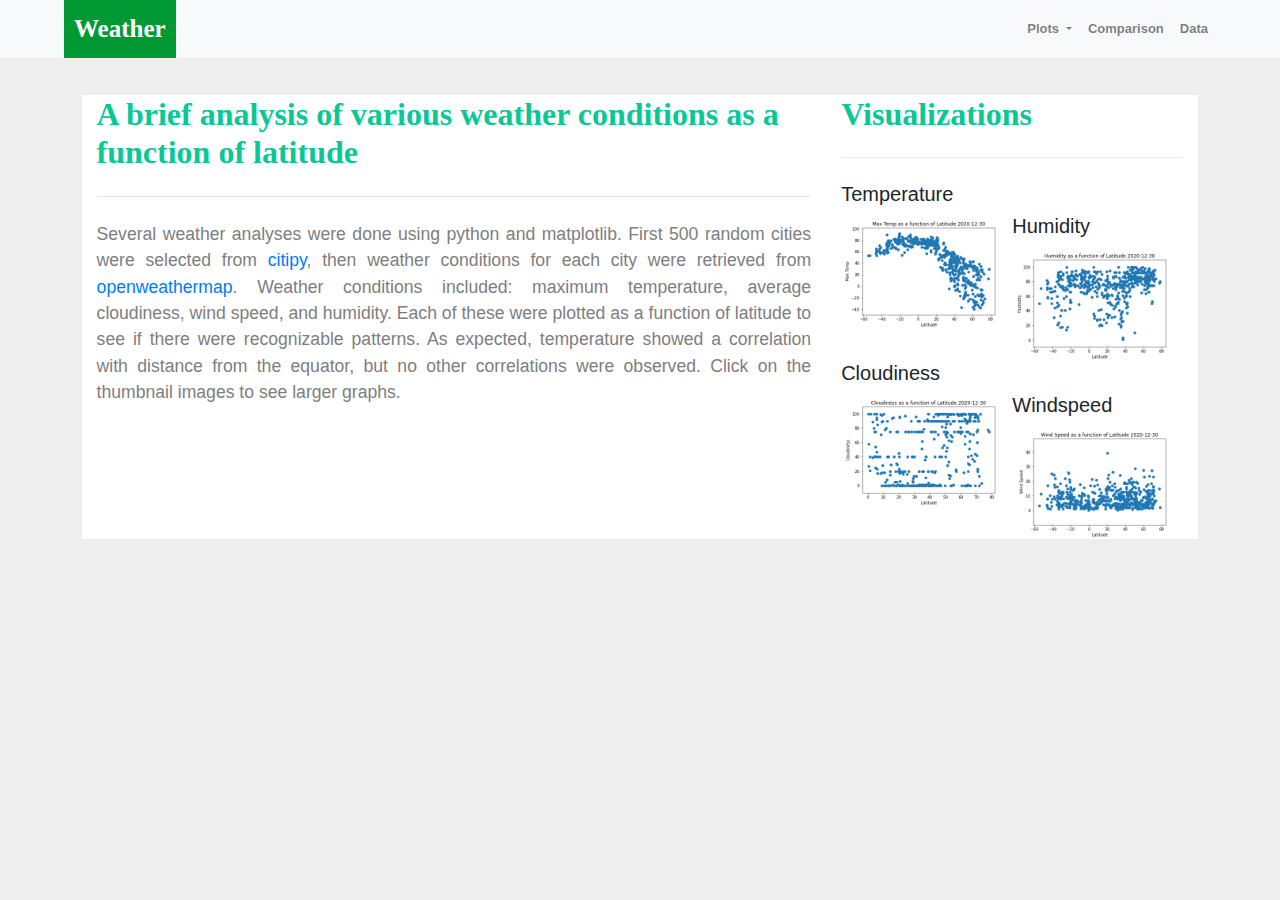
<file: index.html>
<!DOCTYPE html>
<html lang="en">

<head>
  <meta charset="UTF-8">
  <title>Weather index page</title>
  <link rel="stylesheet" href="https://stackpath.bootstrapcdn.com/bootstrap/4.3.1/css/bootstrap.min.css" integrity="sha384-ggOyR0iXCbMQv3Xipma34MD+dH/1fQ784/j6cY/iJTQUOhcWr7x9JvoRxT2MZw1T" crossorigin="anonymous">

  <script src="https://code.jquery.com/jquery-3.3.1.slim.min.js" integrity="sha384-q8i/X+965DzO0rT7abK41JStQIAqVgRVzpbzo5smXKp4YfRvH+8abtTE1Pi6jizo" crossorigin="anonymous"></script>
  <script src="https://cdnjs.cloudflare.com/ajax/libs/popper.js/1.14.7/umd/popper.min.js" integrity="sha384-UO2eT0CpHqdSJQ6hJty5KVphtPhzWj9WO1clHTMGa3JDZwrnQq4sF86dIHNDz0W1" crossorigin="anonymous"></script>
  <script src="https://stackpath.bootstrapcdn.com/bootstrap/4.3.1/js/bootstrap.min.js" integrity="sha384-JjSmVgyd0p3pXB1rRibZUAYoIIy6OrQ6VrjIEaFf/nJGzIxFDsf4x0xIM+B07jRM" crossorigin="anonymous"></script>

  <link rel="stylesheet" href="style.css">
</head>
<body>
    <nav class="navbar navbar-expand-lg navbar-light bg-light">
        <a class="navbar-brand" href="#">Weather</a>
        <button class="navbar-toggler" type="button" data-toggle="collapse" data-target="#navbarSupportedContent" aria-controls="navbarSupportedContent" aria-expanded="false" aria-label="Toggle navigation">
            <span class="navbar-toggler-icon"></span>
        </button>
        
        <div class="collapse navbar-collapse" id="navbarSupportedContent">
            <ul class="navbar-nav mr-auto">
            <li class="nav-item dropdown">
                <a class="nav-link dropdown-toggle" href="#" id="navbarDropdown" role="button" data-toggle="dropdown" aria-haspopup="true" aria-expanded="false">
                Plots
                </a>
                <div class="dropdown-menu" aria-labelledby="navbarDropdown">
                <a class="dropdown-item" href="temperature.html">Temperature</a>
                <a class="dropdown-item" href="humidity.html">Humidity</a>            
                <a class="dropdown-item" href="cloudiness.html">Cloudiness</a>
                <a class="dropdown-item" href="windspeed.html">Wind Speed</a>
                </div>
            </li>
            <li class="nav-item">
                <a class="nav-link" href="comparison.html">Comparison</a>
            </li>
            <li class="nav-item">
                <a class="nav-link" href="data.html">Data</a>
            </li>
            </ul>
        </div>
    </nav>
    <div class="row content">
        <div class="col-sm-12 col-md-8 col-lg-8">
            <h2 class="text-left">A brief analysis of various weather conditions as a function of latitude</h2>
            <hr class="my-4">
            
            
            <p>Several weather analyses were done using  python and matplotlib.  First 500 random cities were selected 
                from <a href="https://pypi.python.org/pypi/citipy">citipy</a>, then weather conditions for each city were retrieved from 
                 <a href="https://openweathermap.org/api">openweathermap</a>.  Weather conditions included: maximum temperature, average cloudiness, 
                 wind speed, and humidity. Each of these were plotted as a function of latitude to see if there were recognizable patterns.
                 As expected, temperature showed a correlation with distance from the equator, but no other correlations were observed. 
                Click on the thumbnail images to see larger graphs.</p>
        </div>
         <div class="col-sm-12 col-md-4 col-lg-4" >
            <h2 class="text-left">Visualizations</h2>
            <hr class="my-4">
            <h5>Temperature</h5>
            <a href="temperature.html">
                <img src="Resources/images/temperature.png" class="rounded float-left thumbnail" alt="Latitude vs Temperature">
            </a>
            <h5>Humidity</h5>
            <a href="humidity.html">
                <img src="Resources/images/humidity.png" class="rounded float right thumbnail" alt="Latitude vs Humidity">
            </a>
            <h5>Cloudiness</h5>
            <a href="cloudiness.html">
                <img src="Resources/images/cloudiness.png" class="rounded float-left  thumbnail" alt="Latitude vs Cloudiness">
            </a>
            <h5>Windspeed</h5>
            <a href="windspeed.html">
                <img src="Resources/images/wind.png" class="rounded float right  thumbnail" alt="Latitude vs Windspeed">
            </a>
        </div>
    </div>
</body>
</file>
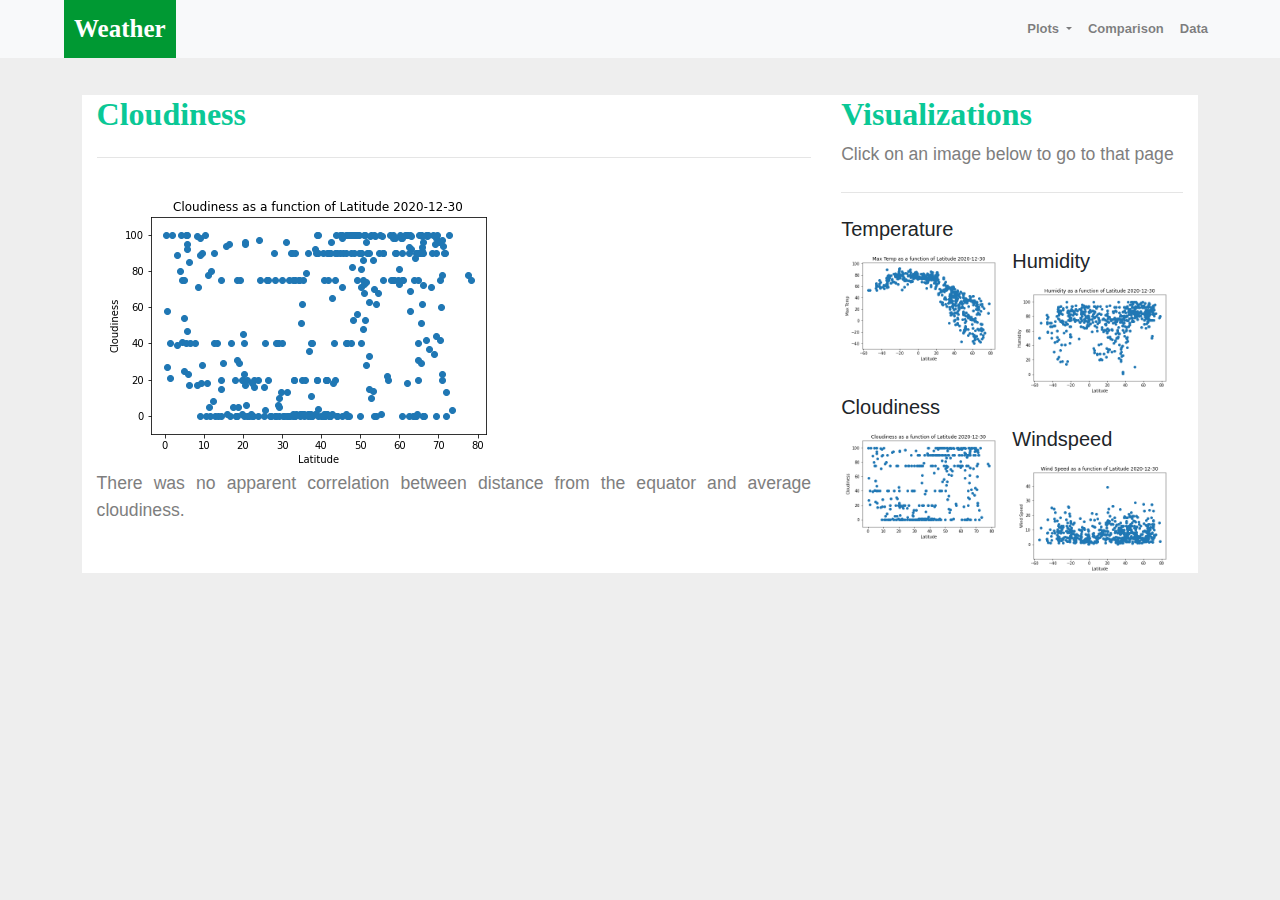
<file: cloudiness.html>
<!doctype html>
<html lang="en">
  <head>
    <meta charset="UTF-8">
    <title>Cloudiness page</title>
    <link rel="stylesheet" href="https://stackpath.bootstrapcdn.com/bootstrap/4.3.1/css/bootstrap.min.css" integrity="sha384-ggOyR0iXCbMQv3Xipma34MD+dH/1fQ784/j6cY/iJTQUOhcWr7x9JvoRxT2MZw1T" crossorigin="anonymous">
  
    <script src="https://code.jquery.com/jquery-3.3.1.slim.min.js" integrity="sha384-q8i/X+965DzO0rT7abK41JStQIAqVgRVzpbzo5smXKp4YfRvH+8abtTE1Pi6jizo" crossorigin="anonymous"></script>
    <script src="https://cdnjs.cloudflare.com/ajax/libs/popper.js/1.14.7/umd/popper.min.js" integrity="sha384-UO2eT0CpHqdSJQ6hJty5KVphtPhzWj9WO1clHTMGa3JDZwrnQq4sF86dIHNDz0W1" crossorigin="anonymous"></script>
    <script src="https://stackpath.bootstrapcdn.com/bootstrap/4.3.1/js/bootstrap.min.js" integrity="sha384-JjSmVgyd0p3pXB1rRibZUAYoIIy6OrQ6VrjIEaFf/nJGzIxFDsf4x0xIM+B07jRM" crossorigin="anonymous"></script>
  
    <link rel="stylesheet" href="style.css">
  </head>
  <body>
      <nav class="navbar navbar-expand-lg navbar-light bg-light">
          <a class="navbar-brand" href="index.html">Weather</a>
          <button class="navbar-toggler" type="button" data-toggle="collapse" data-target="#navbarSupportedContent" aria-controls="navbarSupportedContent" aria-expanded="false" aria-label="Toggle navigation">
              <span class="navbar-toggler-icon"></span>
          </button>
          
          <div class="collapse navbar-collapse" id="navbarSupportedContent">
              <ul class="navbar-nav mr-auto">
              <li class="nav-item dropdown">
                  <a class="nav-link dropdown-toggle" href="#" id="navbarDropdown" role="button" data-toggle="dropdown" aria-haspopup="true" aria-expanded="false">
                  Plots
                  </a>
                  <div class="dropdown-menu" aria-labelledby="navbarDropdown">
                  <a class="dropdown-item" href="temperature.html">Temperature</a>
                  <a class="dropdown-item" href="humidity.html">Humidity</a>            
                  <a class="dropdown-item" href="cloudiness.html">Cloudiness</a>
                  <a class="dropdown-item" href="windspeed.html">Wind Speed</a>
                  </div>
              </li>
              <li class="nav-item">
                  <a class="nav-link" href="comparison.html">Comparison</a>
              </li>
              <li class="nav-item">
                  <a class="nav-link" href="data.html">Data</a>
              </li>
              </ul>
          </div>
      </nav>
      <div class="row content">
          <div class="col-sm-12 col-md-8 col-lg-8">
              <h2 class="text-left">Cloudiness</h2>
              <hr class="my-4">
              <img src="Resources/images/cloudiness.png" alt="Latitude vs Cloudiness" class="img-fluid">
              <p>There was no apparent correlation between distance from the equator and average cloudiness.</p>
          </div>
          <div class="col-sm-12 col-md-4 col-lg-4" >
            <h2 class="text-left">Visualizations</h2>
            <p>Click on an image below to go to that page</p>
            <hr class="my-4">
            <h5>Temperature</h5>
            <a href="temperature.html">
                <img src="Resources/images/temperature.png" class="rounded float-left thumbnail" alt="Latitude vs Temperature">
            </a>
            <h5>Humidity</h5>
            <a href="humidity.html">
                <img src="Resources/images/humidity.png" class="rounded float right thumbnail" alt="Latitude vs Humidity">
            </a>
            <h5>Cloudiness</h5>
            <a href="cloudiness.html">
                <img src="Resources/images/cloudiness.png" class="rounded float-left  thumbnail" alt="Latitude vs Cloudiness">
            </a>
            <h5>Windspeed</h5>
            <a href="windspeed.html">
                <img src="Resources/images/wind.png" class="rounded float right  thumbnail" alt="Latitude vs Wind Speed">
            </a>
        </div>
      </div>
  </body>
</file>
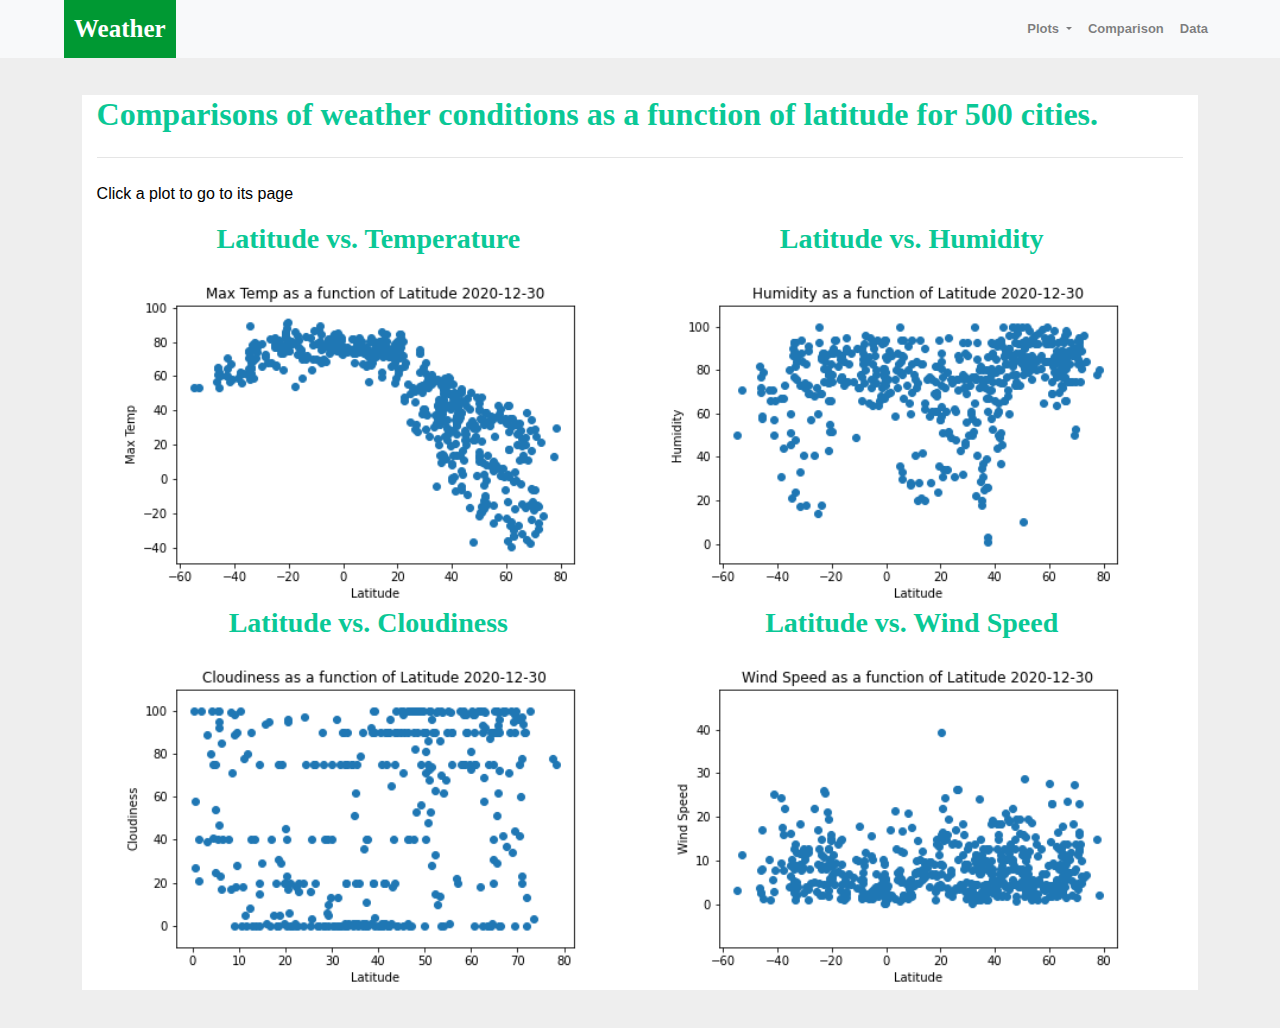
<file: comparison.html>
<!DOCTYPE html>
<html lang="en">

<head>
  <meta charset="UTF-8">
  <title>Comparison page</title>
  <link rel="stylesheet" href="https://stackpath.bootstrapcdn.com/bootstrap/4.3.1/css/bootstrap.min.css" integrity="sha384-ggOyR0iXCbMQv3Xipma34MD+dH/1fQ784/j6cY/iJTQUOhcWr7x9JvoRxT2MZw1T" crossorigin="anonymous">

  <script src="https://code.jquery.com/jquery-3.3.1.slim.min.js" integrity="sha384-q8i/X+965DzO0rT7abK41JStQIAqVgRVzpbzo5smXKp4YfRvH+8abtTE1Pi6jizo" crossorigin="anonymous"></script>
  <script src="https://cdnjs.cloudflare.com/ajax/libs/popper.js/1.14.7/umd/popper.min.js" integrity="sha384-UO2eT0CpHqdSJQ6hJty5KVphtPhzWj9WO1clHTMGa3JDZwrnQq4sF86dIHNDz0W1" crossorigin="anonymous"></script>
  <script src="https://stackpath.bootstrapcdn.com/bootstrap/4.3.1/js/bootstrap.min.js" integrity="sha384-JjSmVgyd0p3pXB1rRibZUAYoIIy6OrQ6VrjIEaFf/nJGzIxFDsf4x0xIM+B07jRM" crossorigin="anonymous"></script>

  <link rel="stylesheet" href="style.css">
</head>
<body>
    <nav class="navbar navbar-expand-lg navbar-light bg-light">
        <a class="navbar-brand" href="index.html">Weather</a>
        <button class="navbar-toggler" type="button" data-toggle="collapse" data-target="#navbarSupportedContent" aria-controls="navbarSupportedContent" aria-expanded="false" aria-label="Toggle navigation">
            <span class="navbar-toggler-icon"></span>
        </button>
        
        <div class="collapse navbar-collapse" id="navbarSupportedContent">
            <ul class="navbar-nav mr-auto">
            <li class="nav-item dropdown">
                <a class="nav-link dropdown-toggle" href="#" id="navbarDropdown" role="button" data-toggle="dropdown" aria-haspopup="true" aria-expanded="false">
                Plots
                </a>
                <div class="dropdown-menu" aria-labelledby="navbarDropdown">
                <a class="dropdown-item" href="temperature.html">Temperature</a>
                <a class="dropdown-item" href="humidity.html">Humidity</a>            
                <a class="dropdown-item" href="cloudiness.html">Cloudiness</a>
                <a class="dropdown-item" href="windspeed.html">Wind Speed</a>
                </div>
            </li>
            <li class="nav-item">
                <a class="nav-link" href="#">Comparison<span class="sr-only">(current)</span></a>
            </li>
            <li class="nav-item">
                <a class="nav-link" href="data.html">Data</a>
            </li>
            </ul>
        </div>
    </nav>
    <div class="content">
        <div class="col-sm-12 col-md-12" >
            <h2 class="text-left">Comparisons of weather conditions as a function of latitude for 500 cities.</h2>
            <hr class="my-4">
            <p>Click a plot to go to its page</p>
            <div class="container">
                <div class="row imagetiles">
                    <div class="col-lg-6 col-sm-12">
                        <h3 class="text-center">Latitude vs. Temperature</h3>
                        <a href="temperature.html">
                            <img src="Resources/images/temperature.png" class="rounded float-left thumbnail" alt="Latitude vs Temperature">
                        </a>
                    </div>
                    <div class="col-lg-6  col-sm-12">
                        <h3 class="text-center">Latitude vs. Humidity</h3>
                        <a href="humidity.html">
                            <img src="Resources/images/humidity.png" class="rounded float right thumbnail" alt="Latitude vs Humidity">
                        </a>
                    </div>
                    <div class="col-lg-6 col-sm-12">
                        <h3 class="text-center">Latitude vs. Cloudiness</h3>
                        <a href="cloudiness.html">
                            <img src="Resources/images/cloudiness.png" class="rounded float-left  thumbnail" alt="Latitude vs Cloudiness">
                        </a>
                    </div>
                    <div class="col-lg-6 col-sm-12">
                        <h3 class="text-center">Latitude vs. Wind Speed</h3>
                        <a href="windspeed.html">
                            <img src="Resources/images/wind.png" class="rounded float right  thumbnail" alt="Latitude vs Wind Speed">
                        </a>
                    </div>
                </div>
            </div>
        </div>
    </div>
</body>
</file>
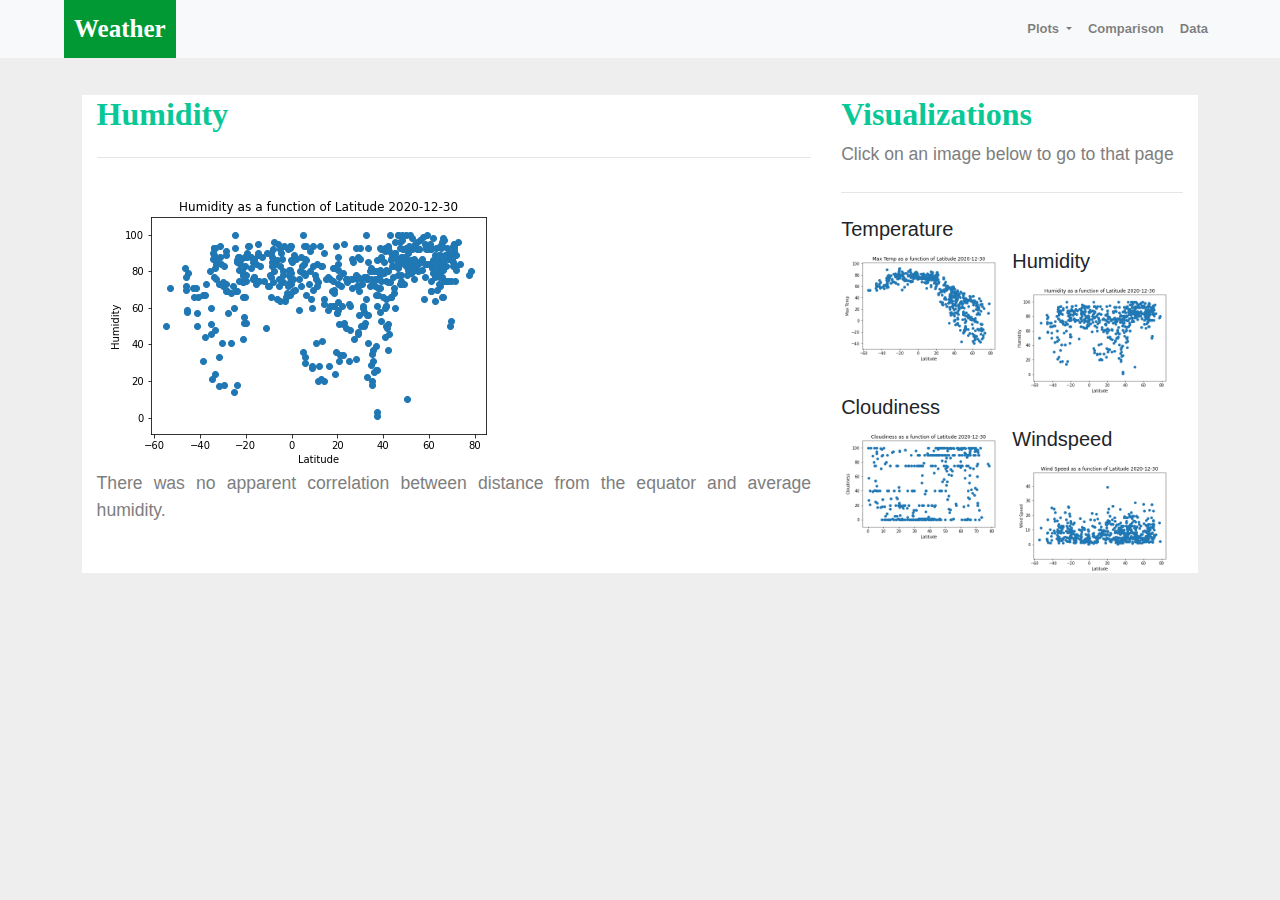
<file: humidity.html>
<!doctype html>
<html lang="en">
  <head>
    <meta charset="UTF-8">
    <title>Humidity page</title>
    <link rel="stylesheet" href="https://stackpath.bootstrapcdn.com/bootstrap/4.3.1/css/bootstrap.min.css" integrity="sha384-ggOyR0iXCbMQv3Xipma34MD+dH/1fQ784/j6cY/iJTQUOhcWr7x9JvoRxT2MZw1T" crossorigin="anonymous">
  
    <script src="https://code.jquery.com/jquery-3.3.1.slim.min.js" integrity="sha384-q8i/X+965DzO0rT7abK41JStQIAqVgRVzpbzo5smXKp4YfRvH+8abtTE1Pi6jizo" crossorigin="anonymous"></script>
    <script src="https://cdnjs.cloudflare.com/ajax/libs/popper.js/1.14.7/umd/popper.min.js" integrity="sha384-UO2eT0CpHqdSJQ6hJty5KVphtPhzWj9WO1clHTMGa3JDZwrnQq4sF86dIHNDz0W1" crossorigin="anonymous"></script>
    <script src="https://stackpath.bootstrapcdn.com/bootstrap/4.3.1/js/bootstrap.min.js" integrity="sha384-JjSmVgyd0p3pXB1rRibZUAYoIIy6OrQ6VrjIEaFf/nJGzIxFDsf4x0xIM+B07jRM" crossorigin="anonymous"></script>
  
    <link rel="stylesheet" href="style.css">
  </head>
  <body>
      <nav class="navbar navbar-expand-lg navbar-light bg-light">
          <a class="navbar-brand" href="index.html">Weather</a>
          <button class="navbar-toggler" type="button" data-toggle="collapse" data-target="#navbarSupportedContent" aria-controls="navbarSupportedContent" aria-expanded="false" aria-label="Toggle navigation">
              <span class="navbar-toggler-icon"></span>
          </button>
          
          <div class="collapse navbar-collapse" id="navbarSupportedContent">
              <ul class="navbar-nav mr-auto">
              <li class="nav-item dropdown">
                  <a class="nav-link dropdown-toggle" href="#" id="navbarDropdown" role="button" data-toggle="dropdown" aria-haspopup="true" aria-expanded="false">
                  Plots
                  </a>
                  <div class="dropdown-menu" aria-labelledby="navbarDropdown">
                  <a class="dropdown-item" href="temperature.html">Temperature</a>
                  <a class="dropdown-item" href="humidity.html">Humidity</a>            
                  <a class="dropdown-item" href="cloudiness.html">Cloudiness</a>
                  <a class="dropdown-item" href="windspeed.html">Wind Speed</a>
                  </div>
              </li>
              <li class="nav-item">
                  <a class="nav-link" href="comparison.html">Comparison</a>
              </li>
              <li class="nav-item">
                  <a class="nav-link" href="Data.html">Data</a>
              </li>
              </ul>
          </div>
      </nav>
      <div class="row content">
          <div class="col-sm-12 col-md-8 col-lg-8">
              <h2 class="text-left">Humidity</h2>
              <hr class="my-4">
              <img src="Resources/images/humidity.png" alt="Latitude vs Humidity" class="img-fluid">
              <p>There was no apparent correlation between distance from the equator and average humidity.</p>
          </div>
          <div class="col-sm-12 col-md-4 col-lg-4" >
            <h2 class="text-left">Visualizations</h2>
            <p>Click on an image below to go to that page</p>
            <hr class="my-4">
            <h5>Temperature</h5>
            <a href="temperature.html">
                <img src="Resources/images/temperature.png" class="rounded float-left thumbnail" alt="Latitude vs Temperature">
            </a>
            <h5>Humidity</h5>
            <a href="humidity.html">
                <img src="Resources/images/humidity.png" class="rounded float right thumbnail" alt="Latitude vs Humidity">
            </a>
            <h5>Cloudiness</h5>
            <a href="cloudiness.html">
                <img src="Resources/images/cloudiness.png" class="rounded float-left  thumbnail" alt="Latitude vs Cloudiness">
            </a>
            <h5>Windspeed</h5>
            <a href="windspeed.html">
                <img src="Resources/images/wind.png" class="rounded float right  thumbnail" alt="Latitude vs Wind Speed">
            </a>
        </div>
      </div>
  </body>
</file>
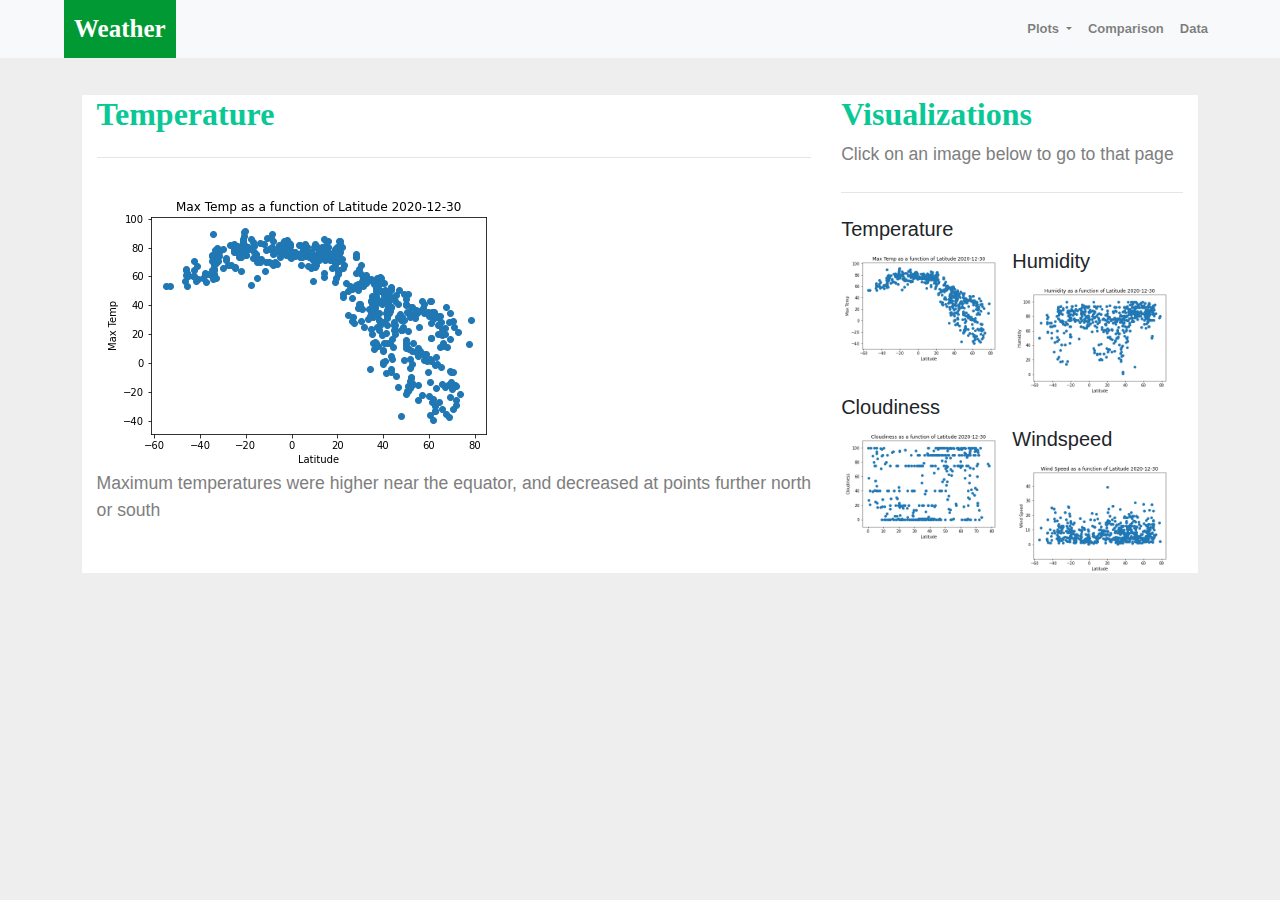
<file: temperature.html>
<!doctype html>
<html lang="en">
  <head>
    <meta charset="UTF-8">
    <title>Temperature page</title>
    <link rel="stylesheet" href="https://stackpath.bootstrapcdn.com/bootstrap/4.3.1/css/bootstrap.min.css" integrity="sha384-ggOyR0iXCbMQv3Xipma34MD+dH/1fQ784/j6cY/iJTQUOhcWr7x9JvoRxT2MZw1T" crossorigin="anonymous">
  
    <script src="https://code.jquery.com/jquery-3.3.1.slim.min.js" integrity="sha384-q8i/X+965DzO0rT7abK41JStQIAqVgRVzpbzo5smXKp4YfRvH+8abtTE1Pi6jizo" crossorigin="anonymous"></script>
    <script src="https://cdnjs.cloudflare.com/ajax/libs/popper.js/1.14.7/umd/popper.min.js" integrity="sha384-UO2eT0CpHqdSJQ6hJty5KVphtPhzWj9WO1clHTMGa3JDZwrnQq4sF86dIHNDz0W1" crossorigin="anonymous"></script>
    <script src="https://stackpath.bootstrapcdn.com/bootstrap/4.3.1/js/bootstrap.min.js" integrity="sha384-JjSmVgyd0p3pXB1rRibZUAYoIIy6OrQ6VrjIEaFf/nJGzIxFDsf4x0xIM+B07jRM" crossorigin="anonymous"></script>
  
    <link rel="stylesheet" href="style.css">
  </head>
  <body>
      <nav class="navbar navbar-expand-lg navbar-light bg-light">
          <a class="navbar-brand" href="index.html">Weather</a>
          <button class="navbar-toggler" type="button" data-toggle="collapse" data-target="#navbarSupportedContent" aria-controls="navbarSupportedContent" aria-expanded="false" aria-label="Toggle navigation">
              <span class="navbar-toggler-icon"></span>
          </button>
          
          <div class="collapse navbar-collapse" id="navbarSupportedContent">
              <ul class="navbar-nav mr-auto">
              <li class="nav-item dropdown">
                  <a class="nav-link dropdown-toggle" href="#" id="navbarDropdown" role="button" data-toggle="dropdown" aria-haspopup="true" aria-expanded="false">
                  Plots
                  </a>
                  <div class="dropdown-menu" aria-labelledby="navbarDropdown">
                  <a class="dropdown-item" href="temperature.html">Temperature</a>
                  <a class="dropdown-item" href="humidity.html">Humidity</a>            
                  <a class="dropdown-item" href="cloudiness.html">Cloudiness</a>
                  <a class="dropdown-item" href="windspeed.html">Windspeed</a>
                  </div>
              </li>
              <li class="nav-item">
                  <a class="nav-link" href="comparison.html">Comparison</a>
              </li>
              <li class="nav-item">
                  <a class="nav-link" href="Data.html">Data</a>
              </li>
              </ul>
          </div>
      </nav>
      <div class="row content">
          <div class="col-sm-12 col-md-8 col-lg-8">
              <h2 class="text-left">Temperature</h2>
              <hr class="my-4">
              <img src="Resources/images/temperature.png" alt="Latitude vs Temperature" class="img-fluid">
              <p>Maximum temperatures were higher near the equator, and decreased at points further north or south</p>
          </div>
           <div class="col-sm-12 col-md-4 col-lg-4" >
              <h2 class="text-left">Visualizations</h2>
              <p>Click on an image below to go to that page</p>
              <hr class="my-4">
              <h5>Temperature</h5>
              <a href="temperature.html">
                  <img src="Resources/images/temperature.png" class="rounded float-left thumbnail" alt="Latitude vs Temperature">
              </a>
              <h5>Humidity</h5>
              <a href="humidity.html">
                  <img src="Resources/images/humidity.png" class="rounded float right thumbnail" alt="Latitude vs Humidity">
              </a>
              <h5>Cloudiness</h5>
              <a href="cloudiness.html">
                  <img src="Resources/images/cloudiness.png" class="rounded float-left  thumbnail" alt="Latitude vs Cloudiness">
              </a>
              <h5>Windspeed</h5>
              <a href="windspeed.html">
                  <img src="Resources/images/wind.png" class="rounded float right  thumbnail" alt="Latitude vs Wind Speed">
              </a>
          </div>
      </div>
  </body>
</file>
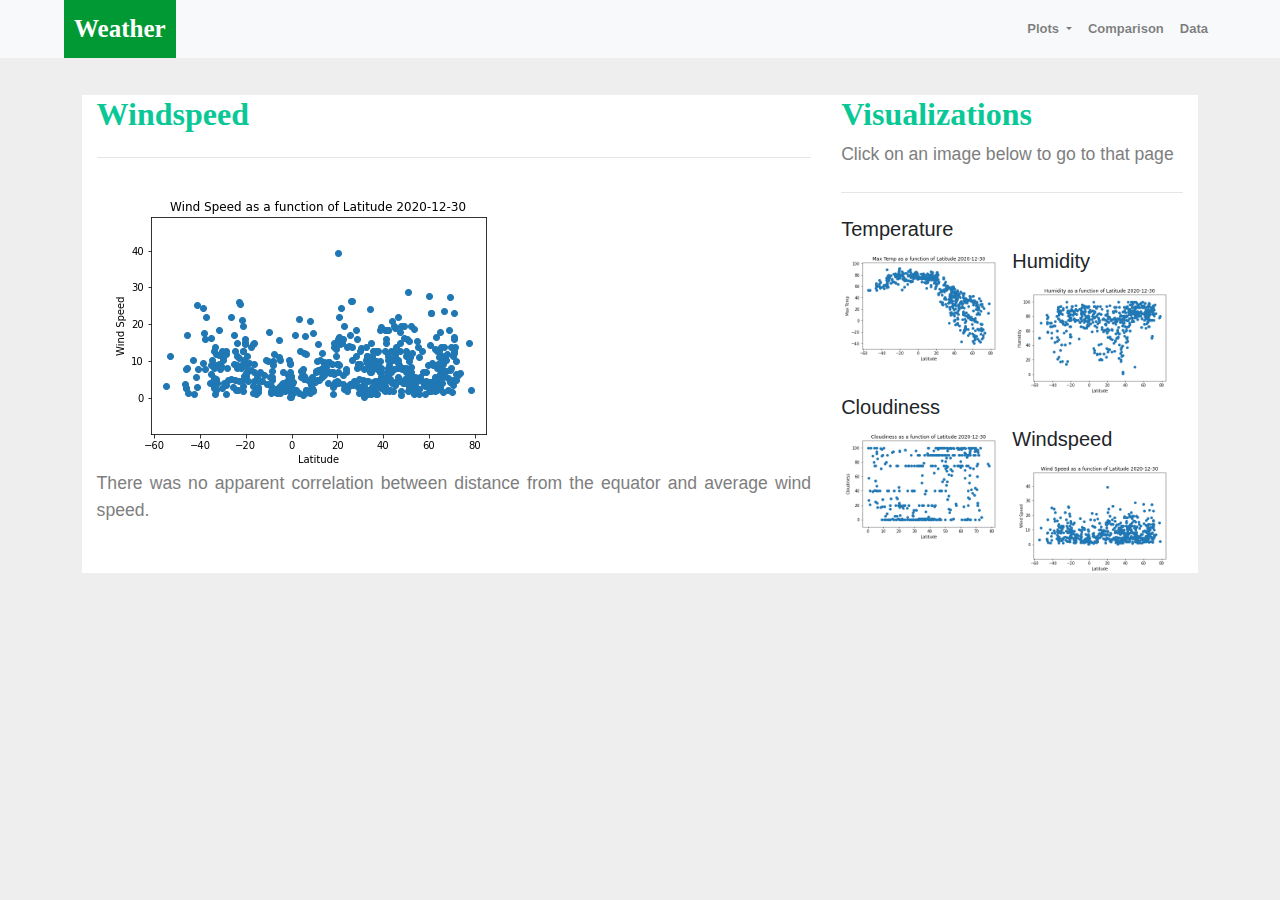
<file: windspeed.html>
<!doctype html>
<html lang="en">
  <head>
    <meta charset="UTF-8">
    <title>Wind speed page</title>
    <link rel="stylesheet" href="https://stackpath.bootstrapcdn.com/bootstrap/4.3.1/css/bootstrap.min.css" integrity="sha384-ggOyR0iXCbMQv3Xipma34MD+dH/1fQ784/j6cY/iJTQUOhcWr7x9JvoRxT2MZw1T" crossorigin="anonymous">
  
    <script src="https://code.jquery.com/jquery-3.3.1.slim.min.js" integrity="sha384-q8i/X+965DzO0rT7abK41JStQIAqVgRVzpbzo5smXKp4YfRvH+8abtTE1Pi6jizo" crossorigin="anonymous"></script>
    <script src="https://cdnjs.cloudflare.com/ajax/libs/popper.js/1.14.7/umd/popper.min.js" integrity="sha384-UO2eT0CpHqdSJQ6hJty5KVphtPhzWj9WO1clHTMGa3JDZwrnQq4sF86dIHNDz0W1" crossorigin="anonymous"></script>
    <script src="https://stackpath.bootstrapcdn.com/bootstrap/4.3.1/js/bootstrap.min.js" integrity="sha384-JjSmVgyd0p3pXB1rRibZUAYoIIy6OrQ6VrjIEaFf/nJGzIxFDsf4x0xIM+B07jRM" crossorigin="anonymous"></script>
  
    <link rel="stylesheet" href="style.css">
  </head>
  <body>
      <nav class="navbar navbar-expand-lg navbar-light bg-light">
          <a class="navbar-brand" href="index.html">Weather</a>
          <button class="navbar-toggler" type="button" data-toggle="collapse" data-target="#navbarSupportedContent" aria-controls="navbarSupportedContent" aria-expanded="false" aria-label="Toggle navigation">
              <span class="navbar-toggler-icon"></span>
          </button>
          
          <div class="collapse navbar-collapse" id="navbarSupportedContent">
              <ul class="navbar-nav mr-auto">
              <li class="nav-item dropdown">
                  <a class="nav-link dropdown-toggle" href="#" id="navbarDropdown" role="button" data-toggle="dropdown" aria-haspopup="true" aria-expanded="false">
                  Plots
                  </a>
                  <div class="dropdown-menu" aria-labelledby="navbarDropdown">
                  <a class="dropdown-item" href="temperature.html">Temperature</a>
                  <a class="dropdown-item" href="humidity.html">Humidity</a>            
                  <a class="dropdown-item" href="cloudiness.html">Cloudiness</a>
                  <a class="dropdown-item" href="windspeed.html">Wind Speed</a>
                  </div>
              </li>
              <li class="nav-item">
                  <a class="nav-link" href="comparison.html">Comparison</a>
              </li>
              <li class="nav-item">
                  <a class="nav-link" href="Data.html">Data</a>
              </li>
              </ul>
          </div>
      </nav>
      <div class="row content">
          <div class="col-sm-12 col-md-8 col-lg-8">
              <h2 class="text-left">Windspeed</h2>
              <hr class="my-4">
              <img src="Resources/images/wind.png" alt="Latitude vs Windspeed" class="img-fluid">
              <p>There was no apparent correlation between distance from the equator and average wind speed.</p>
          </div>
          <div class="col-sm-12 col-md-4 col-lg-4" >
            <h2 class="text-left">Visualizations</h2>
            <p>Click on an image below to go to that page</p>
            <hr class="my-4">
            <h5>Temperature</h5>
            <a href="temperature.html">
                <img src="Resources/images/temperature.png" class="rounded float-left thumbnail" alt="Latitude vs Temperature">
            </a>
            <h5>Humidity</h5>
            <a href="humidity.html">
                <img src="Resources/images/humidity.png" class="rounded float right thumbnail" alt="Latitude vs Humidity">
            </a>
            <h5>Cloudiness</h5>
            <a href="cloudiness.html">
                <img src="Resources/images/cloudiness.png" class="rounded float-left  thumbnail" alt="Latitude vs Cloudiness">
            </a>
            <h5>Windspeed</h5>
            <a href="windspeed.html">
                <img src="Resources/images/wind.png" class="rounded float right  thumbnail" alt="Latitude vs Wind Speed">
            </a>
        </div>
      </div>
  </body>
</file>
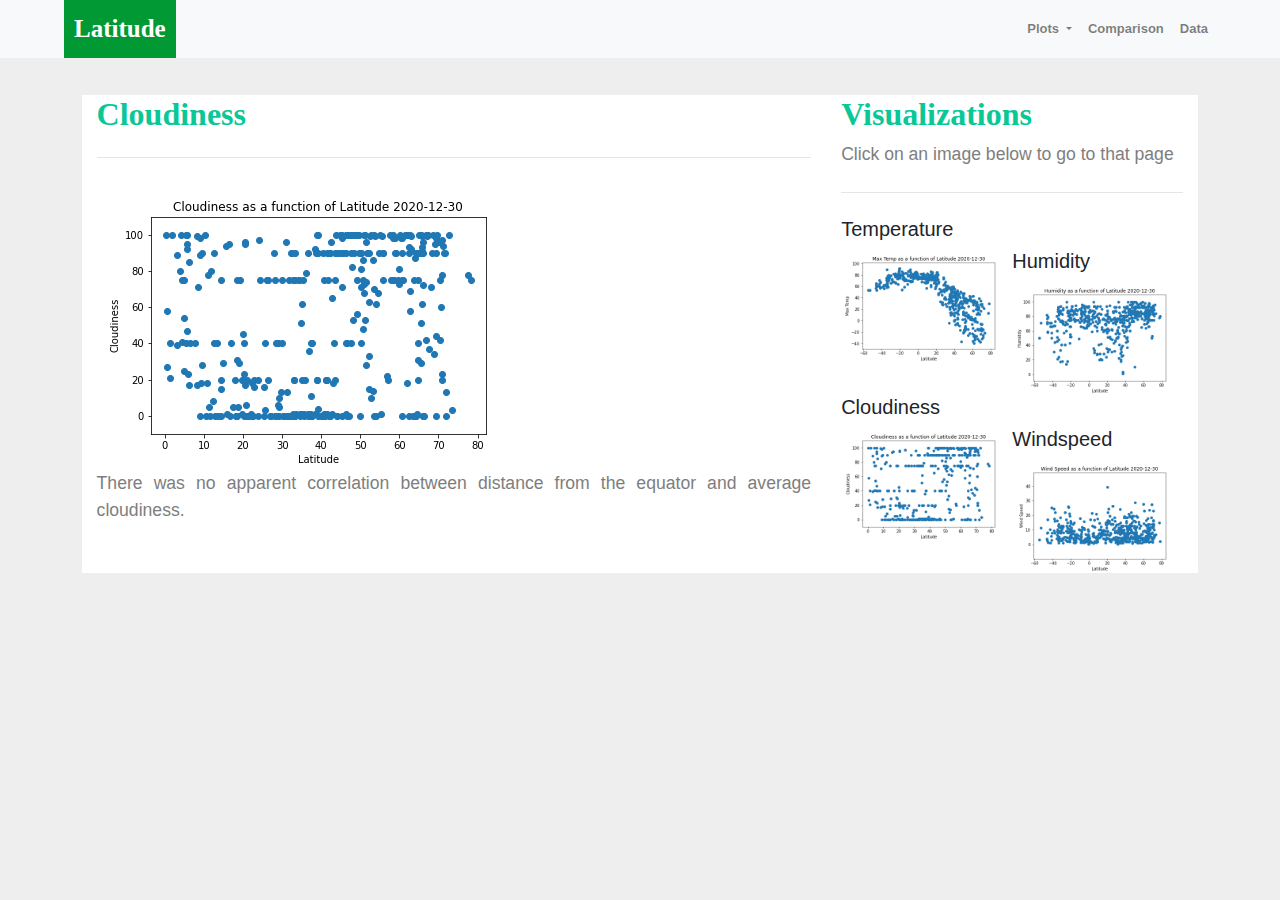
<file: WebVisualizations/cloudiness.html>
<!doctype html>
<html lang="en">
  <head>
    <meta charset="UTF-8">
    <title>Cloudiness page</title>
    <link rel="stylesheet" href="https://stackpath.bootstrapcdn.com/bootstrap/4.3.1/css/bootstrap.min.css" integrity="sha384-ggOyR0iXCbMQv3Xipma34MD+dH/1fQ784/j6cY/iJTQUOhcWr7x9JvoRxT2MZw1T" crossorigin="anonymous">
  
    <script src="https://code.jquery.com/jquery-3.3.1.slim.min.js" integrity="sha384-q8i/X+965DzO0rT7abK41JStQIAqVgRVzpbzo5smXKp4YfRvH+8abtTE1Pi6jizo" crossorigin="anonymous"></script>
    <script src="https://cdnjs.cloudflare.com/ajax/libs/popper.js/1.14.7/umd/popper.min.js" integrity="sha384-UO2eT0CpHqdSJQ6hJty5KVphtPhzWj9WO1clHTMGa3JDZwrnQq4sF86dIHNDz0W1" crossorigin="anonymous"></script>
    <script src="https://stackpath.bootstrapcdn.com/bootstrap/4.3.1/js/bootstrap.min.js" integrity="sha384-JjSmVgyd0p3pXB1rRibZUAYoIIy6OrQ6VrjIEaFf/nJGzIxFDsf4x0xIM+B07jRM" crossorigin="anonymous"></script>
  
    <link rel="stylesheet" href="style.css">
  </head>
  <body>
      <nav class="navbar navbar-expand-lg navbar-light bg-light">
          <a class="navbar-brand" href="Landing.html">Latitude</a>
          <button class="navbar-toggler" type="button" data-toggle="collapse" data-target="#navbarSupportedContent" aria-controls="navbarSupportedContent" aria-expanded="false" aria-label="Toggle navigation">
              <span class="navbar-toggler-icon"></span>
          </button>
          
          <div class="collapse navbar-collapse" id="navbarSupportedContent">
              <ul class="navbar-nav mr-auto">
              <li class="nav-item dropdown">
                  <a class="nav-link dropdown-toggle" href="#" id="navbarDropdown" role="button" data-toggle="dropdown" aria-haspopup="true" aria-expanded="false">
                  Plots
                  </a>
                  <div class="dropdown-menu" aria-labelledby="navbarDropdown">
                  <a class="dropdown-item" href="temperature.html">Temperature</a>
                  <a class="dropdown-item" href="humidity.html">Humidity</a>            
                  <a class="dropdown-item" href="cloudiness.html">Cloudiness</a>
                  <a class="dropdown-item" href="windspeed.html">Wind Speed</a>
                  </div>
              </li>
              <li class="nav-item">
                  <a class="nav-link" href="Comparison.html">Comparison</a>
              </li>
              <li class="nav-item">
                  <a class="nav-link" href="Data.html">Data</a>
              </li>
              </ul>
          </div>
      </nav>
      <div class="row content">
          <div class="col-sm-12 col-md-8 col-lg-8">
              <h2 class="text-left">Cloudiness</h2>
              <hr class="my-4">
              <img src="Resources/images/cloudiness.png" alt="Latitude vs Cloudiness" class="img-fluid">
              <p>There was no apparent correlation between distance from the equator and average cloudiness.</p>
          </div>
          <div class="col-sm-12 col-md-4 col-lg-4" >
            <h2 class="text-left">Visualizations</h2>
            <p>Click on an image below to go to that page</p>
            <hr class="my-4">
            <h5>Temperature</h5>
            <a href="temperature.html">
                <img src="Resources/images/temperature.png" class="rounded float-left thumbnail" alt="Latitude vs Temperature">
            </a>
            <h5>Humidity</h5>
            <a href="humidity.html">
                <img src="Resources/images/humidity.png" class="rounded float right thumbnail" alt="Latitude vs Humidity">
            </a>
            <h5>Cloudiness</h5>
            <a href="cloudiness.html">
                <img src="Resources/images/cloudiness.png" class="rounded float-left  thumbnail" alt="Latitude vs Cloudiness">
            </a>
            <h5>Windspeed</h5>
            <a href="windspeed.html">
                <img src="Resources/images/wind.png" class="rounded float right  thumbnail" alt="Latitude vs Wind Speed">
            </a>
        </div>
      </div>
  </body>
</file>
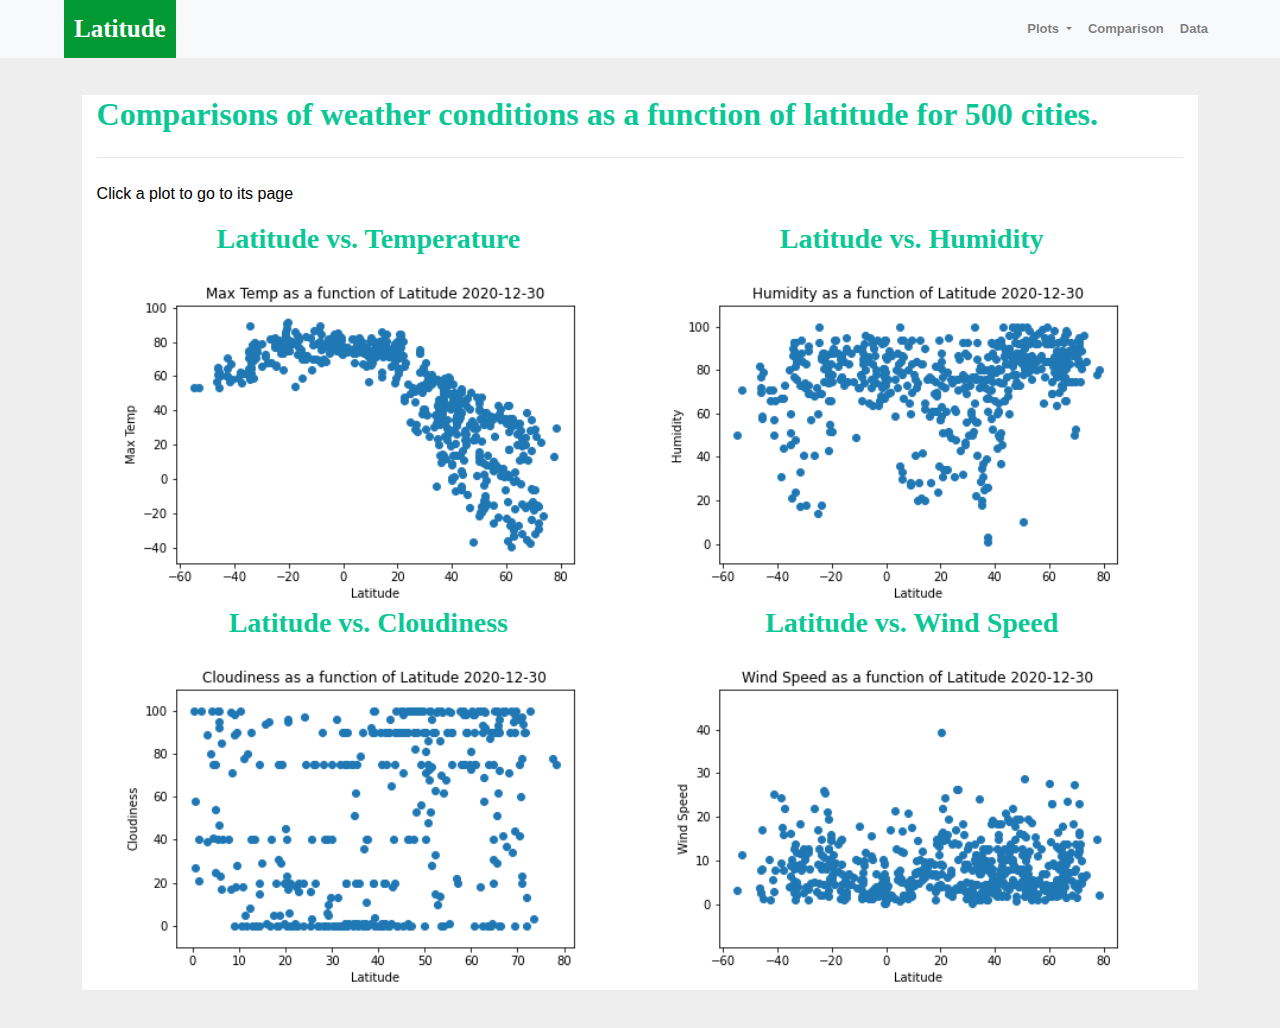
<file: WebVisualizations/comparison.html>
<!DOCTYPE html>
<html lang="en">

<head>
  <meta charset="UTF-8">
  <title>Comparison page</title>
  <link rel="stylesheet" href="https://stackpath.bootstrapcdn.com/bootstrap/4.3.1/css/bootstrap.min.css" integrity="sha384-ggOyR0iXCbMQv3Xipma34MD+dH/1fQ784/j6cY/iJTQUOhcWr7x9JvoRxT2MZw1T" crossorigin="anonymous">

  <script src="https://code.jquery.com/jquery-3.3.1.slim.min.js" integrity="sha384-q8i/X+965DzO0rT7abK41JStQIAqVgRVzpbzo5smXKp4YfRvH+8abtTE1Pi6jizo" crossorigin="anonymous"></script>
  <script src="https://cdnjs.cloudflare.com/ajax/libs/popper.js/1.14.7/umd/popper.min.js" integrity="sha384-UO2eT0CpHqdSJQ6hJty5KVphtPhzWj9WO1clHTMGa3JDZwrnQq4sF86dIHNDz0W1" crossorigin="anonymous"></script>
  <script src="https://stackpath.bootstrapcdn.com/bootstrap/4.3.1/js/bootstrap.min.js" integrity="sha384-JjSmVgyd0p3pXB1rRibZUAYoIIy6OrQ6VrjIEaFf/nJGzIxFDsf4x0xIM+B07jRM" crossorigin="anonymous"></script>

  <link rel="stylesheet" href="style.css">
</head>
<body>
    <nav class="navbar navbar-expand-lg navbar-light bg-light">
        <a class="navbar-brand" href="Landing.html">Latitude</a>
        <button class="navbar-toggler" type="button" data-toggle="collapse" data-target="#navbarSupportedContent" aria-controls="navbarSupportedContent" aria-expanded="false" aria-label="Toggle navigation">
            <span class="navbar-toggler-icon"></span>
        </button>
        
        <div class="collapse navbar-collapse" id="navbarSupportedContent">
            <ul class="navbar-nav mr-auto">
            <li class="nav-item dropdown">
                <a class="nav-link dropdown-toggle" href="#" id="navbarDropdown" role="button" data-toggle="dropdown" aria-haspopup="true" aria-expanded="false">
                Plots
                </a>
                <div class="dropdown-menu" aria-labelledby="navbarDropdown">
                <a class="dropdown-item" href="temperature.html">Temperature</a>
                <a class="dropdown-item" href="humidity.html">Humidity</a>            
                <a class="dropdown-item" href="cloudiness.html">Cloudiness</a>
                <a class="dropdown-item" href="windspeed.html">Wind Speed</a>
                </div>
            </li>
            <li class="nav-item">
                <a class="nav-link" href="#">Comparison<span class="sr-only">(current)</span></a>
            </li>
            <li class="nav-item">
                <a class="nav-link" href="data.html">Data</a>
            </li>
            </ul>
        </div>
    </nav>
    <div class="content">
        <div class="col-sm-12 col-md-12" >
            <h2 class="text-left">Comparisons of weather conditions as a function of latitude for 500 cities.</h2>
            <hr class="my-4">
            <p>Click a plot to go to its page</p>
            <div class="container">
                <div class="row imagetiles">
                    <div class="col-lg-6 col-sm-12">
                        <h3 class="text-center">Latitude vs. Temperature</h3>
                        <a href="temperature.html">
                            <img src="Resources/images/temperature.png" class="rounded float-left thumbnail" alt="Latitude vs Temperature">
                        </a>
                    </div>
                    <div class="col-lg-6  col-sm-12">
                        <h3 class="text-center">Latitude vs. Humidity</h3>
                        <a href="humidity.html">
                            <img src="Resources/images/humidity.png" class="rounded float right thumbnail" alt="Latitude vs Humidity">
                        </a>
                    </div>
                    <div class="col-lg-6 col-sm-12">
                        <h3 class="text-center">Latitude vs. Cloudiness</h3>
                        <a href="cloudiness.html">
                            <img src="Resources/images/cloudiness.png" class="rounded float-left  thumbnail" alt="Latitude vs Cloudiness">
                        </a>
                    </div>
                    <div class="col-lg-6 col-sm-12">
                        <h3 class="text-center">Latitude vs. Wind Speed</h3>
                        <a href="windspeed.html">
                            <img src="Resources/images/wind.png" class="rounded float right  thumbnail" alt="Latitude vs Wind Speed">
                        </a>
                    </div>
                </div>
            </div>
        </div>
    </div>
</body>
</file>
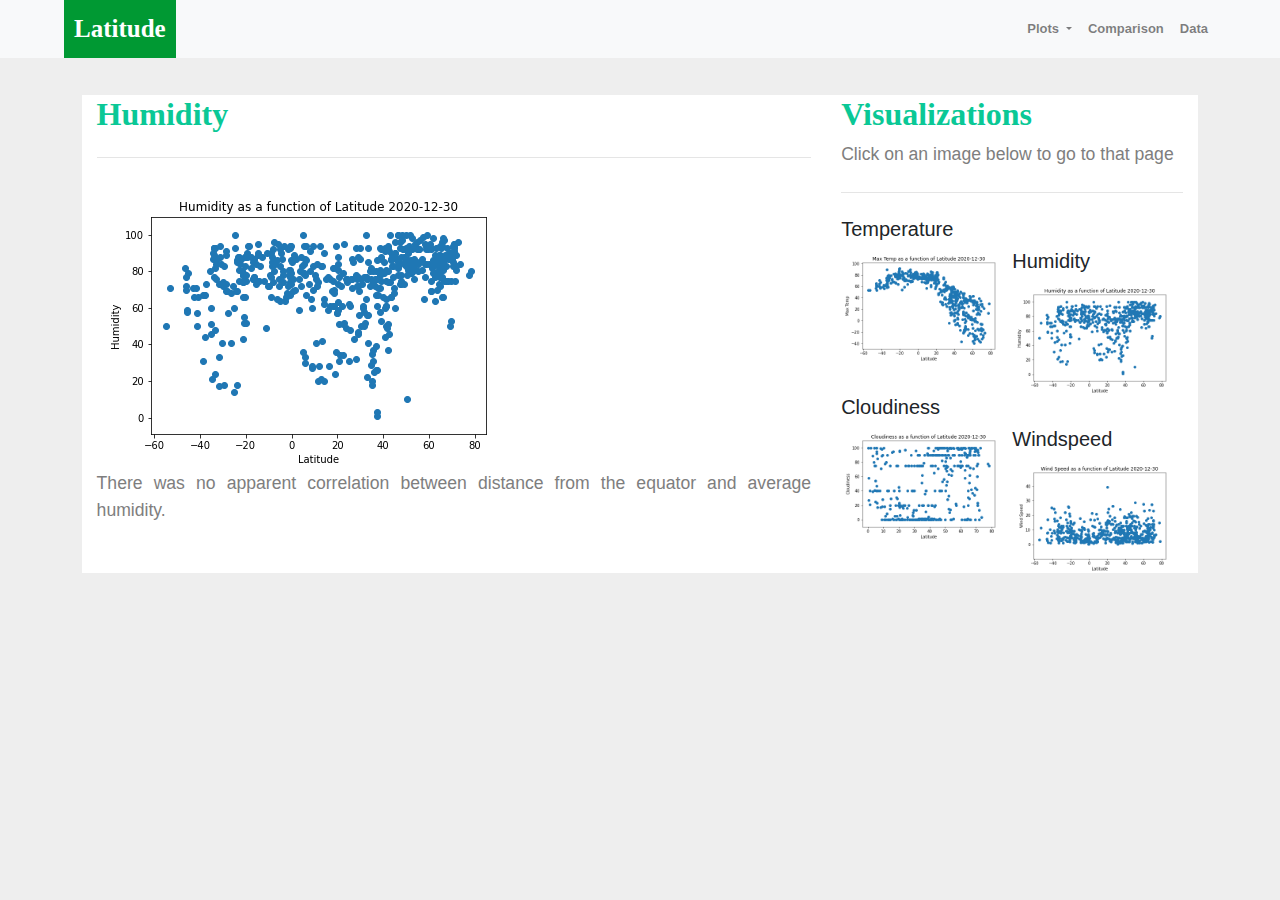
<file: WebVisualizations/humidity.html>
<!doctype html>
<html lang="en">
  <head>
    <meta charset="UTF-8">
    <title>Humidity page</title>
    <link rel="stylesheet" href="https://stackpath.bootstrapcdn.com/bootstrap/4.3.1/css/bootstrap.min.css" integrity="sha384-ggOyR0iXCbMQv3Xipma34MD+dH/1fQ784/j6cY/iJTQUOhcWr7x9JvoRxT2MZw1T" crossorigin="anonymous">
  
    <script src="https://code.jquery.com/jquery-3.3.1.slim.min.js" integrity="sha384-q8i/X+965DzO0rT7abK41JStQIAqVgRVzpbzo5smXKp4YfRvH+8abtTE1Pi6jizo" crossorigin="anonymous"></script>
    <script src="https://cdnjs.cloudflare.com/ajax/libs/popper.js/1.14.7/umd/popper.min.js" integrity="sha384-UO2eT0CpHqdSJQ6hJty5KVphtPhzWj9WO1clHTMGa3JDZwrnQq4sF86dIHNDz0W1" crossorigin="anonymous"></script>
    <script src="https://stackpath.bootstrapcdn.com/bootstrap/4.3.1/js/bootstrap.min.js" integrity="sha384-JjSmVgyd0p3pXB1rRibZUAYoIIy6OrQ6VrjIEaFf/nJGzIxFDsf4x0xIM+B07jRM" crossorigin="anonymous"></script>
  
    <link rel="stylesheet" href="style.css">
  </head>
  <body>
      <nav class="navbar navbar-expand-lg navbar-light bg-light">
          <a class="navbar-brand" href="Landing.html">Latitude</a>
          <button class="navbar-toggler" type="button" data-toggle="collapse" data-target="#navbarSupportedContent" aria-controls="navbarSupportedContent" aria-expanded="false" aria-label="Toggle navigation">
              <span class="navbar-toggler-icon"></span>
          </button>
          
          <div class="collapse navbar-collapse" id="navbarSupportedContent">
              <ul class="navbar-nav mr-auto">
              <li class="nav-item dropdown">
                  <a class="nav-link dropdown-toggle" href="#" id="navbarDropdown" role="button" data-toggle="dropdown" aria-haspopup="true" aria-expanded="false">
                  Plots
                  </a>
                  <div class="dropdown-menu" aria-labelledby="navbarDropdown">
                  <a class="dropdown-item" href="temperature.html">Temperature</a>
                  <a class="dropdown-item" href="humidity.html">Humidity</a>            
                  <a class="dropdown-item" href="cloudiness.html">Cloudiness</a>
                  <a class="dropdown-item" href="windspeed.html">Wind Speed</a>
                  </div>
              </li>
              <li class="nav-item">
                  <a class="nav-link" href="Comparison.html">Comparison</a>
              </li>
              <li class="nav-item">
                  <a class="nav-link" href="Data.html">Data</a>
              </li>
              </ul>
          </div>
      </nav>
      <div class="row content">
          <div class="col-sm-12 col-md-8 col-lg-8">
              <h2 class="text-left">Humidity</h2>
              <hr class="my-4">
              <img src="Resources/images/humidity.png" alt="Latitude vs Humidity" class="img-fluid">
              <p>There was no apparent correlation between distance from the equator and average humidity.</p>
          </div>
          <div class="col-sm-12 col-md-4 col-lg-4" >
            <h2 class="text-left">Visualizations</h2>
            <p>Click on an image below to go to that page</p>
            <hr class="my-4">
            <h5>Temperature</h5>
            <a href="temperature.html">
                <img src="Resources/images/temperature.png" class="rounded float-left thumbnail" alt="Latitude vs Temperature">
            </a>
            <h5>Humidity</h5>
            <a href="humidity.html">
                <img src="Resources/images/humidity.png" class="rounded float right thumbnail" alt="Latitude vs Humidity">
            </a>
            <h5>Cloudiness</h5>
            <a href="cloudiness.html">
                <img src="Resources/images/cloudiness.png" class="rounded float-left  thumbnail" alt="Latitude vs Cloudiness">
            </a>
            <h5>Windspeed</h5>
            <a href="windspeed.html">
                <img src="Resources/images/wind.png" class="rounded float right  thumbnail" alt="Latitude vs Wind Speed">
            </a>
        </div>
      </div>
  </body>
</file>
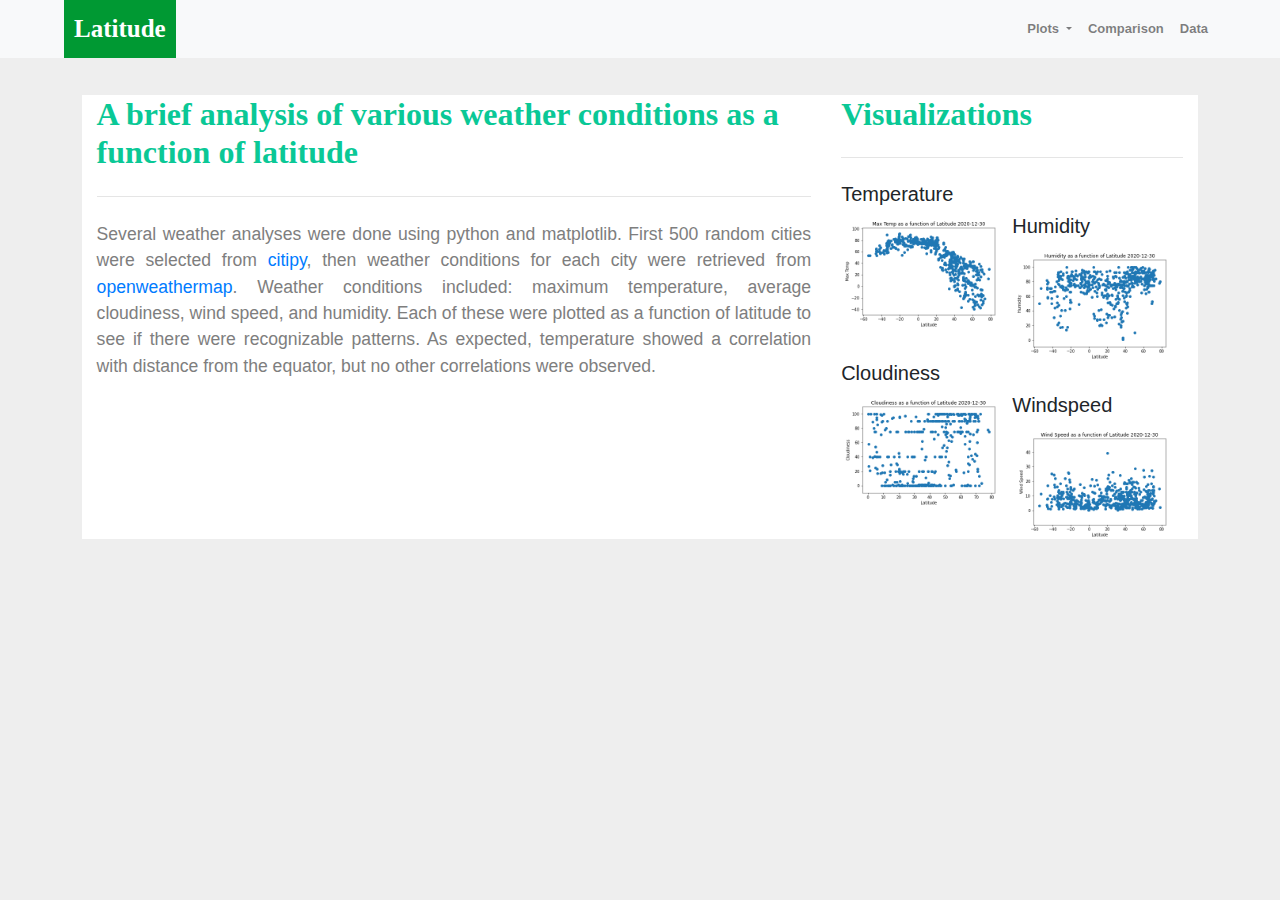
<file: WebVisualizations/Landing.html>
<!DOCTYPE html>
<html lang="en">

<head>
  <meta charset="UTF-8">
  <title>Latitude Landing page</title>
  <link rel="stylesheet" href="https://stackpath.bootstrapcdn.com/bootstrap/4.3.1/css/bootstrap.min.css" integrity="sha384-ggOyR0iXCbMQv3Xipma34MD+dH/1fQ784/j6cY/iJTQUOhcWr7x9JvoRxT2MZw1T" crossorigin="anonymous">

  <script src="https://code.jquery.com/jquery-3.3.1.slim.min.js" integrity="sha384-q8i/X+965DzO0rT7abK41JStQIAqVgRVzpbzo5smXKp4YfRvH+8abtTE1Pi6jizo" crossorigin="anonymous"></script>
  <script src="https://cdnjs.cloudflare.com/ajax/libs/popper.js/1.14.7/umd/popper.min.js" integrity="sha384-UO2eT0CpHqdSJQ6hJty5KVphtPhzWj9WO1clHTMGa3JDZwrnQq4sF86dIHNDz0W1" crossorigin="anonymous"></script>
  <script src="https://stackpath.bootstrapcdn.com/bootstrap/4.3.1/js/bootstrap.min.js" integrity="sha384-JjSmVgyd0p3pXB1rRibZUAYoIIy6OrQ6VrjIEaFf/nJGzIxFDsf4x0xIM+B07jRM" crossorigin="anonymous"></script>

  <link rel="stylesheet" href="style.css">
</head>
<body>
    <nav class="navbar navbar-expand-lg navbar-light bg-light">
        <a class="navbar-brand" href="#">Latitude</a>
        <button class="navbar-toggler" type="button" data-toggle="collapse" data-target="#navbarSupportedContent" aria-controls="navbarSupportedContent" aria-expanded="false" aria-label="Toggle navigation">
            <span class="navbar-toggler-icon"></span>
        </button>
        
        <div class="collapse navbar-collapse" id="navbarSupportedContent">
            <ul class="navbar-nav mr-auto">
            <li class="nav-item dropdown">
                <a class="nav-link dropdown-toggle" href="#" id="navbarDropdown" role="button" data-toggle="dropdown" aria-haspopup="true" aria-expanded="false">
                Plots
                </a>
                <div class="dropdown-menu" aria-labelledby="navbarDropdown">
                <a class="dropdown-item" href="temperature.html">Temperature</a>
                <a class="dropdown-item" href="humidity.html">Humidity</a>            
                <a class="dropdown-item" href="cloudiness.html">Cloudiness</a>
                <a class="dropdown-item" href="windSpeed.html">Wind Speed</a>
                </div>
            </li>
            <li class="nav-item">
                <a class="nav-link" href="Comparison.html">Comparison</a>
            </li>
            <li class="nav-item">
                <a class="nav-link" href="Data.html">Data</a>
            </li>
            </ul>
        </div>
    </nav>
    <div class="row content">
        <div class="col-sm-12 col-md-8 col-lg-8">
            <h2 class="text-left">A brief analysis of various weather conditions as a function of latitude</h2>
            <hr class="my-4">
            
            
            <p>Several weather analyses were done using  python and matplotlib.  First 500 random cities were selected 
                from <a href="https://pypi.python.org/pypi/citipy">citipy</a>, then weather conditions for each city were retrieved from 
                 <a href="https://openweathermap.org/api">openweathermap</a>.  Weather conditions included: maximum temperature, average cloudiness, 
                 wind speed, and humidity. Each of these were plotted as a function of latitude to see if there were recognizable patterns.
                 As expected, temperature showed a correlation with distance from the equator, but no other correlations were observed. </p>
        </div>
         <div class="col-sm-12 col-md-4 col-lg-4" >
            <h2 class="text-left">Visualizations</h2>
            <hr class="my-4">
            <h5>Temperature</h5>
            <a href="temperature.html">
                <img src="Resources/images/temperature.png" class="rounded float-left thumbnail" alt="Latitude vs Temperature">
            </a>
            <h5>Humidity</h5>
            <a href="humidity.html">
                <img src="Resources/images/humidity.png" class="rounded float right thumbnail" alt="Latitude vs Humidity">
            </a>
            <h5>Cloudiness</h5>
            <a href="cloudiness.html">
                <img src="Resources/images/cloudiness.png" class="rounded float-left  thumbnail" alt="Latitude vs Cloudiness">
            </a>
            <h5>Windspeed</h5>
            <a href="windspeed.html">
                <img src="Resources/images/wind.png" class="rounded float right  thumbnail" alt="Latitude vs Windspeed">
            </a>
        </div>
    </div>
</body>
</file>
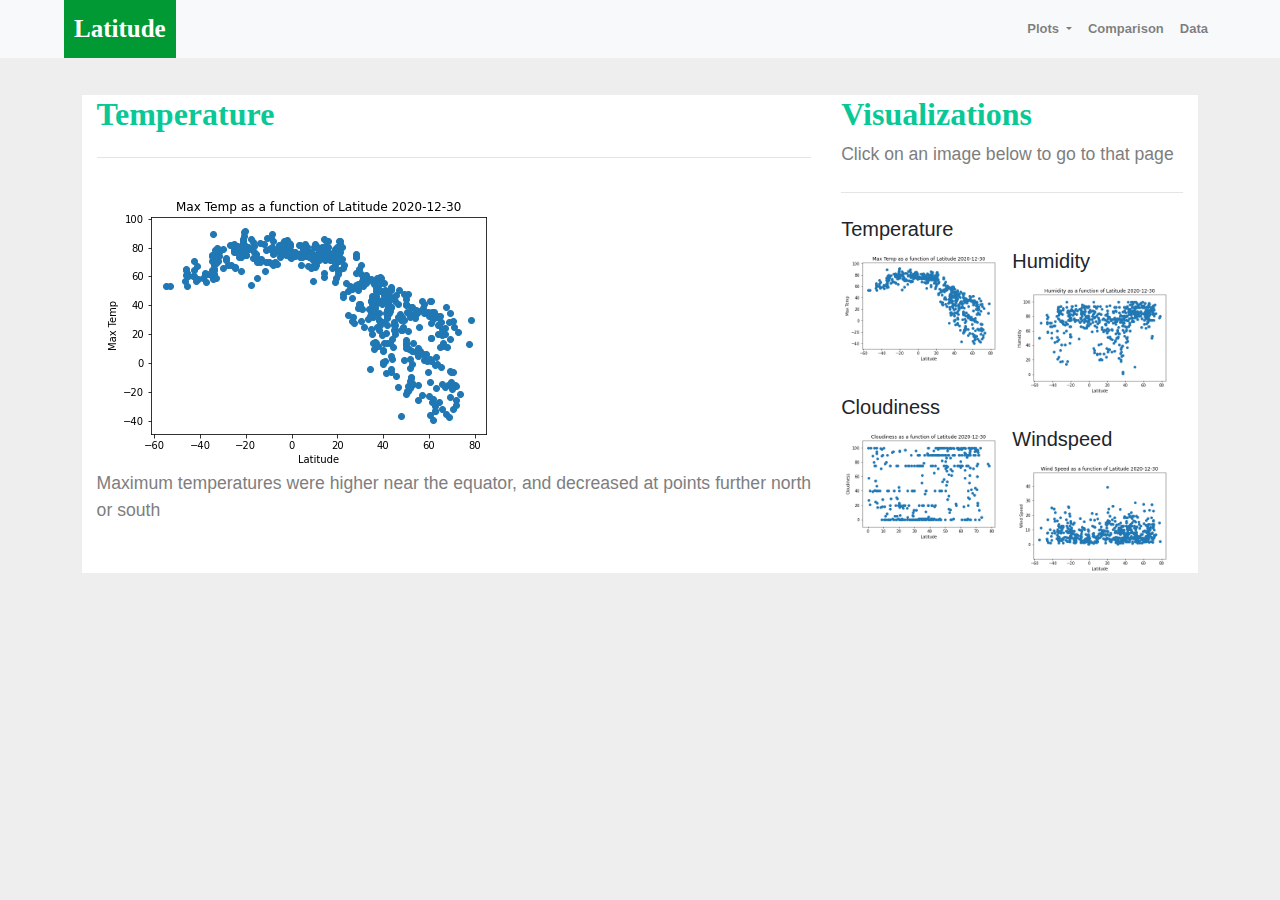
<file: WebVisualizations/temperature.html>
<!doctype html>
<html lang="en">
  <head>
    <meta charset="UTF-8">
    <title>Temperature page</title>
    <link rel="stylesheet" href="https://stackpath.bootstrapcdn.com/bootstrap/4.3.1/css/bootstrap.min.css" integrity="sha384-ggOyR0iXCbMQv3Xipma34MD+dH/1fQ784/j6cY/iJTQUOhcWr7x9JvoRxT2MZw1T" crossorigin="anonymous">
  
    <script src="https://code.jquery.com/jquery-3.3.1.slim.min.js" integrity="sha384-q8i/X+965DzO0rT7abK41JStQIAqVgRVzpbzo5smXKp4YfRvH+8abtTE1Pi6jizo" crossorigin="anonymous"></script>
    <script src="https://cdnjs.cloudflare.com/ajax/libs/popper.js/1.14.7/umd/popper.min.js" integrity="sha384-UO2eT0CpHqdSJQ6hJty5KVphtPhzWj9WO1clHTMGa3JDZwrnQq4sF86dIHNDz0W1" crossorigin="anonymous"></script>
    <script src="https://stackpath.bootstrapcdn.com/bootstrap/4.3.1/js/bootstrap.min.js" integrity="sha384-JjSmVgyd0p3pXB1rRibZUAYoIIy6OrQ6VrjIEaFf/nJGzIxFDsf4x0xIM+B07jRM" crossorigin="anonymous"></script>
  
    <link rel="stylesheet" href="style.css">
  </head>
  <body>
      <nav class="navbar navbar-expand-lg navbar-light bg-light">
          <a class="navbar-brand" href="Landing.html">Latitude</a>
          <button class="navbar-toggler" type="button" data-toggle="collapse" data-target="#navbarSupportedContent" aria-controls="navbarSupportedContent" aria-expanded="false" aria-label="Toggle navigation">
              <span class="navbar-toggler-icon"></span>
          </button>
          
          <div class="collapse navbar-collapse" id="navbarSupportedContent">
              <ul class="navbar-nav mr-auto">
              <li class="nav-item dropdown">
                  <a class="nav-link dropdown-toggle" href="#" id="navbarDropdown" role="button" data-toggle="dropdown" aria-haspopup="true" aria-expanded="false">
                  Plots
                  </a>
                  <div class="dropdown-menu" aria-labelledby="navbarDropdown">
                  <a class="dropdown-item" href="temperature.html">Temperature</a>
                  <a class="dropdown-item" href="humidity.html">Humidity</a>            
                  <a class="dropdown-item" href="cloudiness.html">Cloudiness</a>
                  <a class="dropdown-item" href="windspeed.html">Windspeed</a>
                  </div>
              </li>
              <li class="nav-item">
                  <a class="nav-link" href="Comparison.html">Comparison</a>
              </li>
              <li class="nav-item">
                  <a class="nav-link" href="Data.html">Data</a>
              </li>
              </ul>
          </div>
      </nav>
      <div class="row content">
          <div class="col-sm-12 col-md-8 col-lg-8">
              <h2 class="text-left">Temperature</h2>
              <hr class="my-4">
              <img src="Resources/images/temperature.png" alt="Latitude vs Temperature" class="img-fluid">
              <p>Maximum temperatures were higher near the equator, and decreased at points further north or south</p>
          </div>
           <div class="col-sm-12 col-md-4 col-lg-4" >
              <h2 class="text-left">Visualizations</h2>
              <p>Click on an image below to go to that page</p>
              <hr class="my-4">
              <h5>Temperature</h5>
              <a href="temperature.html">
                  <img src="Resources/images/temperature.png" class="rounded float-left thumbnail" alt="Latitude vs Temperature">
              </a>
              <h5>Humidity</h5>
              <a href="humidity.html">
                  <img src="Resources/images/humidity.png" class="rounded float right thumbnail" alt="Latitude vs Humidity">
              </a>
              <h5>Cloudiness</h5>
              <a href="cloudiness.html">
                  <img src="Resources/images/cloudiness.png" class="rounded float-left  thumbnail" alt="Latitude vs Cloudiness">
              </a>
              <h5>Windspeed</h5>
              <a href="windspeed.html">
                  <img src="Resources/images/wind.png" class="rounded float right  thumbnail" alt="Latitude vs Wind Speed">
              </a>
          </div>
      </div>
  </body>
</file>
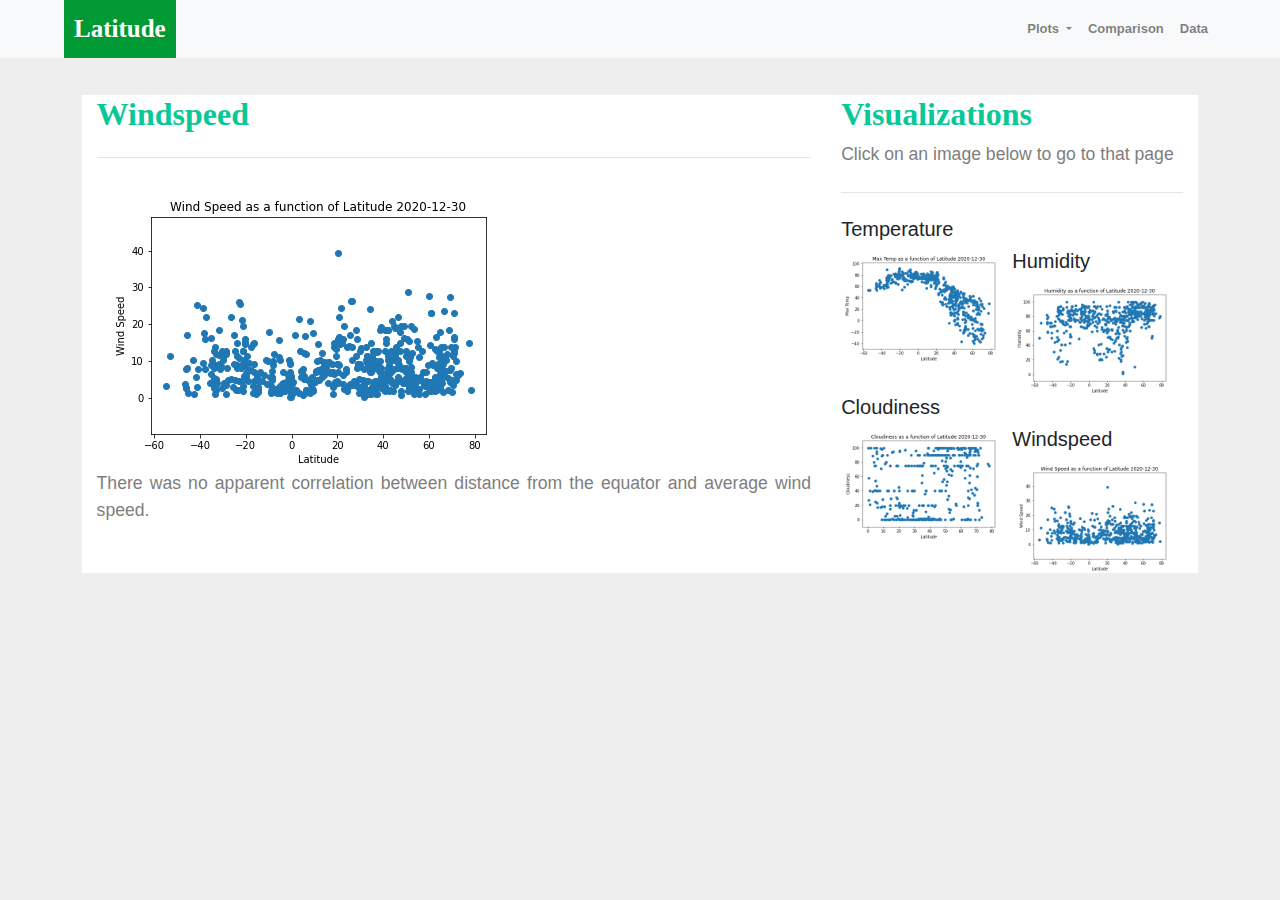
<file: WebVisualizations/windspeed.html>
<!doctype html>
<html lang="en">
  <head>
    <meta charset="UTF-8">
    <title>Wind speed page</title>
    <link rel="stylesheet" href="https://stackpath.bootstrapcdn.com/bootstrap/4.3.1/css/bootstrap.min.css" integrity="sha384-ggOyR0iXCbMQv3Xipma34MD+dH/1fQ784/j6cY/iJTQUOhcWr7x9JvoRxT2MZw1T" crossorigin="anonymous">
  
    <script src="https://code.jquery.com/jquery-3.3.1.slim.min.js" integrity="sha384-q8i/X+965DzO0rT7abK41JStQIAqVgRVzpbzo5smXKp4YfRvH+8abtTE1Pi6jizo" crossorigin="anonymous"></script>
    <script src="https://cdnjs.cloudflare.com/ajax/libs/popper.js/1.14.7/umd/popper.min.js" integrity="sha384-UO2eT0CpHqdSJQ6hJty5KVphtPhzWj9WO1clHTMGa3JDZwrnQq4sF86dIHNDz0W1" crossorigin="anonymous"></script>
    <script src="https://stackpath.bootstrapcdn.com/bootstrap/4.3.1/js/bootstrap.min.js" integrity="sha384-JjSmVgyd0p3pXB1rRibZUAYoIIy6OrQ6VrjIEaFf/nJGzIxFDsf4x0xIM+B07jRM" crossorigin="anonymous"></script>
  
    <link rel="stylesheet" href="style.css">
  </head>
  <body>
      <nav class="navbar navbar-expand-lg navbar-light bg-light">
          <a class="navbar-brand" href="Landing.html">Latitude</a>
          <button class="navbar-toggler" type="button" data-toggle="collapse" data-target="#navbarSupportedContent" aria-controls="navbarSupportedContent" aria-expanded="false" aria-label="Toggle navigation">
              <span class="navbar-toggler-icon"></span>
          </button>
          
          <div class="collapse navbar-collapse" id="navbarSupportedContent">
              <ul class="navbar-nav mr-auto">
              <li class="nav-item dropdown">
                  <a class="nav-link dropdown-toggle" href="#" id="navbarDropdown" role="button" data-toggle="dropdown" aria-haspopup="true" aria-expanded="false">
                  Plots
                  </a>
                  <div class="dropdown-menu" aria-labelledby="navbarDropdown">
                  <a class="dropdown-item" href="temperature.html">Temperature</a>
                  <a class="dropdown-item" href="humidity.html">Humidity</a>            
                  <a class="dropdown-item" href="cloudiness.html">Cloudiness</a>
                  <a class="dropdown-item" href="windspeed.html">Wind Speed</a>
                  </div>
              </li>
              <li class="nav-item">
                  <a class="nav-link" href="Comparison.html">Comparison</a>
              </li>
              <li class="nav-item">
                  <a class="nav-link" href="Data.html">Data</a>
              </li>
              </ul>
          </div>
      </nav>
      <div class="row content">
          <div class="col-sm-12 col-md-8 col-lg-8">
              <h2 class="text-left">Windspeed</h2>
              <hr class="my-4">
              <img src="Resources/images/wind.png" alt="Latitude vs Windspeed" class="img-fluid">
              <p>There was no apparent correlation between distance from the equator and average wind speed.</p>
          </div>
          <div class="col-sm-12 col-md-4 col-lg-4" >
            <h2 class="text-left">Visualizations</h2>
            <p>Click on an image below to go to that page</p>
            <hr class="my-4">
            <h5>Temperature</h5>
            <a href="temperature.html">
                <img src="Resources/images/temperature.png" class="rounded float-left thumbnail" alt="Latitude vs Temperature">
            </a>
            <h5>Humidity</h5>
            <a href="humidity.html">
                <img src="Resources/images/humidity.png" class="rounded float right thumbnail" alt="Latitude vs Humidity">
            </a>
            <h5>Cloudiness</h5>
            <a href="cloudiness.html">
                <img src="Resources/images/cloudiness.png" class="rounded float-left  thumbnail" alt="Latitude vs Cloudiness">
            </a>
            <h5>Windspeed</h5>
            <a href="windspeed.html">
                <img src="Resources/images/wind.png" class="rounded float right  thumbnail" alt="Latitude vs Wind Speed">
            </a>
        </div>
      </div>
  </body>
</file>
<file: style.css>
body {
  font-family: sans-serif;
  font-size: 1.1em;
  background-color:#eee;
}

.navbar-light .navbar-brand {
  color: white;
}

.navbar {
  background-color: white;
  width: 100%;
  padding: 0;
}

.navbar-brand {
  font-family: 'Times New Roman', Times, serif;
  font-size: 25px;
  font-weight: bolder;
  background-color: rgb(0, 153, 51);
  padding: 10px;
  margin-left: 5%;
}

.navbar-collapse {
  position: absolute;
  right: 5%;
  font-size: small;
}

.nav-item {
  font-weight: bold;
}

.content {
  width:90%;
  margin: 20px auto;
  padding:1em;
}
  
.buttons {
  margin-bottom: .5em;
}

.text-left {
  text-align: left;
  color: rgb(10, 200, 150);
  font-family: 'Times New Roman', Times, serif;
  font-weight: bolder;
}

.text-center {
  color: rgb(10, 200, 150);
  font-family: 'Times New Roman', Times, serif;
  font-weight: bolder;
}

p:not(.intro) {
  text-align: justify;
  color: #7e7e7e;
}

.thumbnail {
  width:50%;
}

.main-image {      
    margin-left: auto;
    margin-right: auto;
    width: 40%;
    float: left;
}

.col-md-8 {
  background-color: white;
}

.col-sm-12,.col-md-4 {
  background-color: white;
}

div.col-sm-12.col-md-12 div.col-lg-6.col-sm-12 img {
  width: 100%;
}

.imagetiles {
  background-color: white;
}
div.imagetiles div.col-lg-6.col-sm-12 img {
  width: 100%;
}

div.col-sm-12.col-md-12 p {
  color: black;
  font-size: medium;
}

.panel-body:hover {
  border-color: blueviolet;
  border size: 50px;
}

@include media-breakpoint-down(md) {
  .col-md-8 {
    display: block;
  }


@media(max-width:767px){
    .navbar.bg-light{
        background-color: rgb(81, 175, 160)!important;    
    }

    .navbar-collapse{
        background-color: #f8f9fa;
    }
    .navbar{
        padding:inherit;
    }
}




}
</file>
<file: WebVisualizations/style.css>
body {
  font-family: sans-serif;
  font-size: 1.1em;
  background-color:#eee;
}

.navbar-light .navbar-brand {
  color: white;
}

.navbar {
  background-color: white;
  width: 100%;
  padding: 0;
}

.navbar-brand {
  font-family: 'Times New Roman', Times, serif;
  font-size: 25px;
  font-weight: bolder;
  background-color: rgb(0, 153, 51);
  padding: 10px;
  margin-left: 5%;
}

.navbar-collapse {
  position: absolute;
  right: 5%;
  font-size: small;
}

.nav-item {
  font-weight: bold;
}

.content {
  width:90%;
  margin: 20px auto;
  padding:1em;
}
  
.buttons {
  margin-bottom: .5em;
}

.text-left {
  text-align: left;
  color: rgb(10, 200, 150);
  font-family: 'Times New Roman', Times, serif;
  font-weight: bolder;
}

.text-center {
  color: rgb(10, 200, 150);
  font-family: 'Times New Roman', Times, serif;
  font-weight: bolder;
}

p:not(.intro) {
  text-align: justify;
  color: #7e7e7e;
}

.thumbnail {
  width:50%;
}

.main-image {      
    margin-left: auto;
    margin-right: auto;
    width: 40%;
    float: left;
}

.col-md-8 {
  background-color: white;
}

.col-sm-12,.col-md-4 {
  background-color: white;
}

div.col-sm-12.col-md-12 div.col-lg-6.col-sm-12 img {
  width: 100%;
}

.imagetiles {
  background-color: white;
}
div.imagetiles div.col-lg-6.col-sm-12 img {
  width: 100%;
}

div.col-sm-12.col-md-12 p {
  color: black;
  font-size: medium;
}

.panel-body:hover {
  border-color: blueviolet;
  border size: 50px;
}

@include media-breakpoint-down(md) {
  .col-md-8 {
    display: block;
  }
}
</file>
